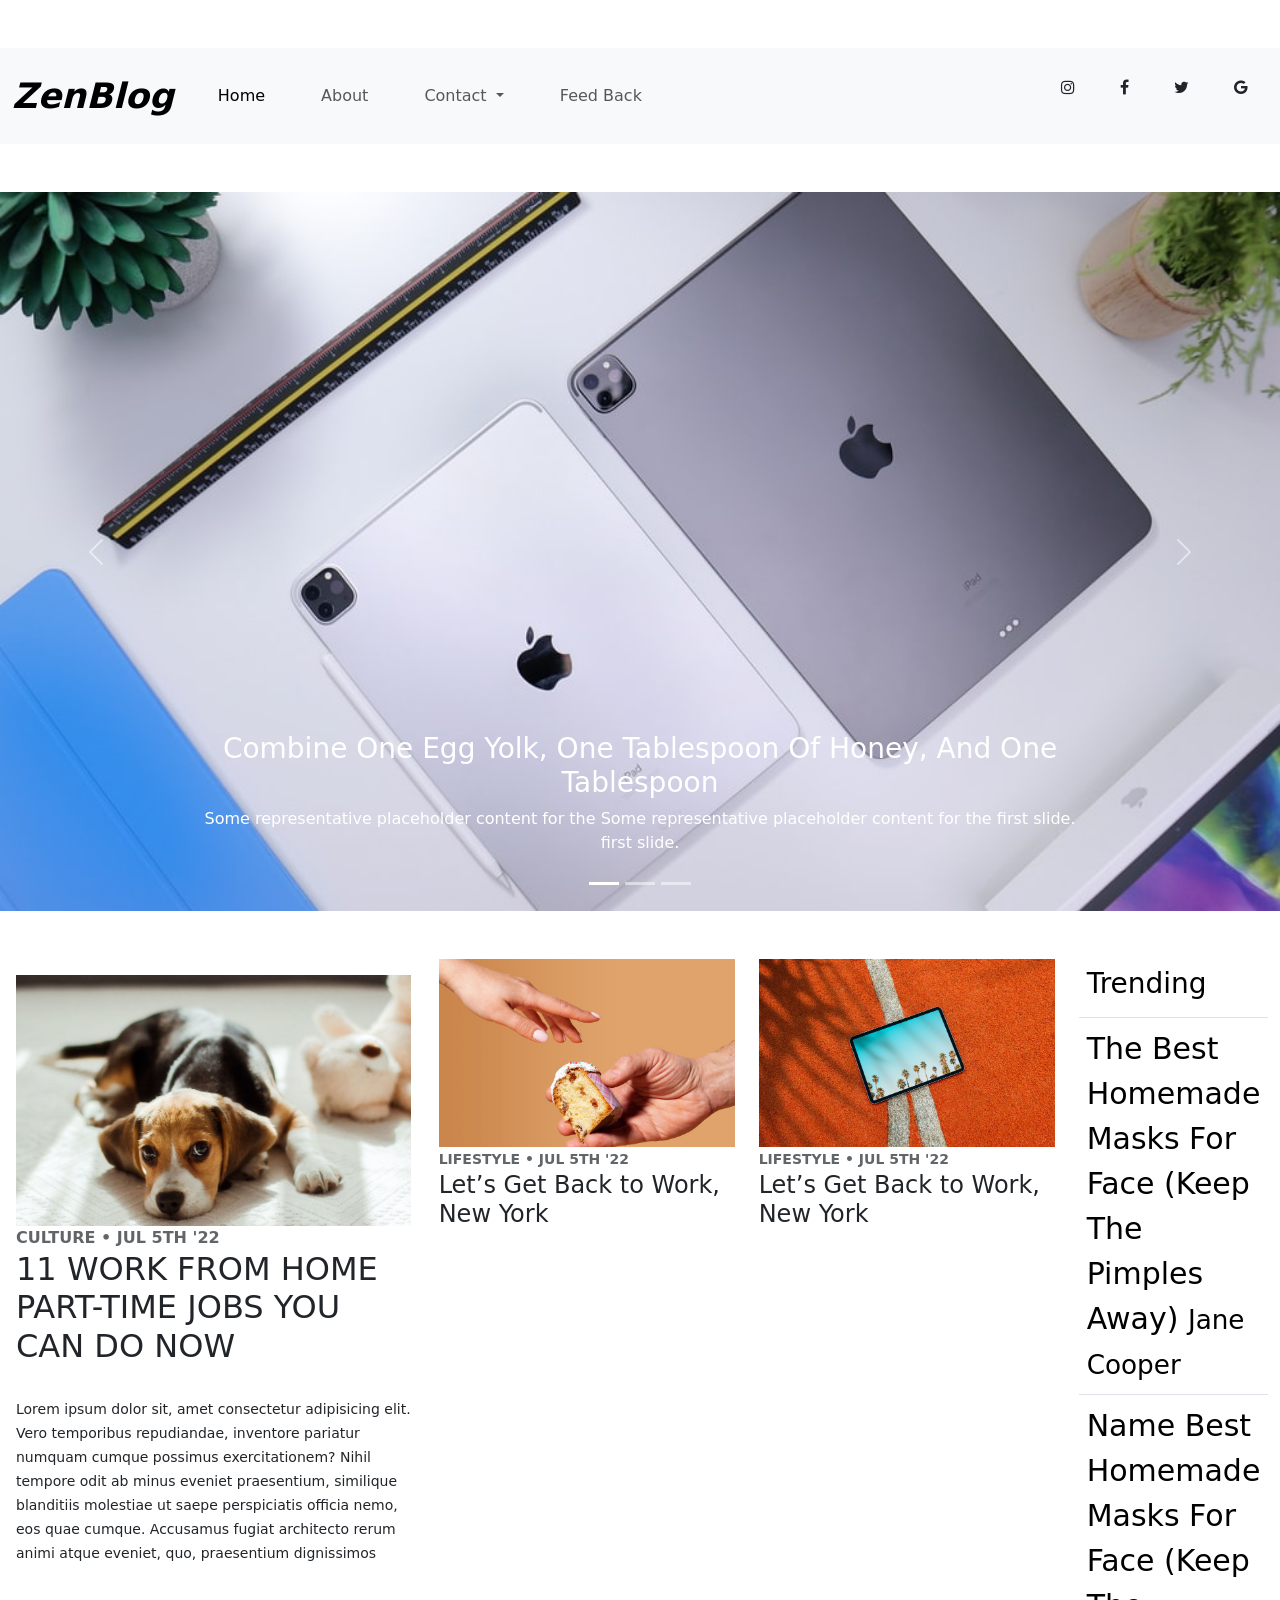
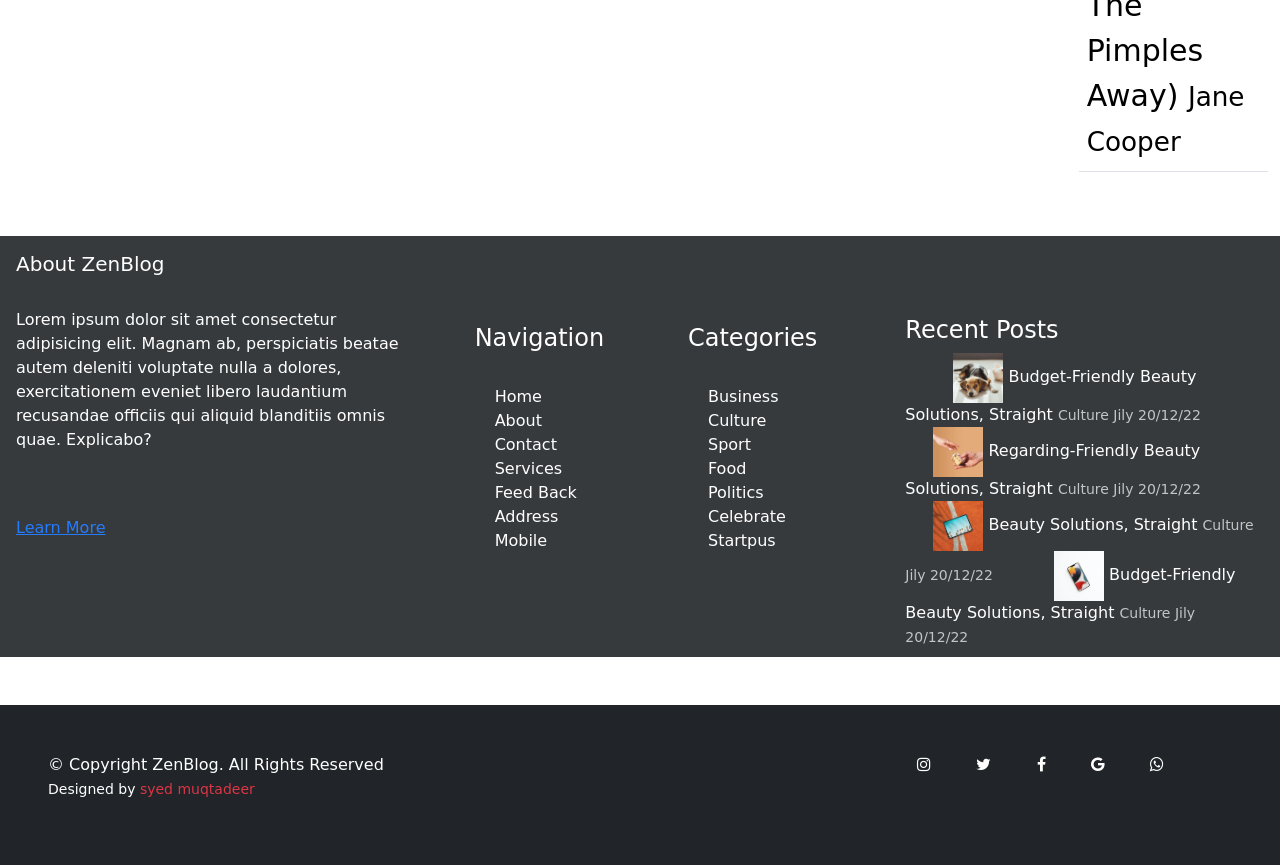
<file: index.html>
<!DOCTYPE html>
<html lang="en">
<head>
	<meta charset="UTF-8">
	<meta name="viewport" content="width=device-width, initial-scale=1.0">
	<title>2 template</title>
<!-- boostrap start -->
<!-- CSS only -->
<link rel="icon" href="caresom/cap.jpg">
<link href="https://cdn.jsdelivr.net/npm/bootstrap@5.1.3/dist/css/bootstrap.min.css" rel="stylesheet" integrity="sha384-1BmE4kWBq78iYhFldvKuhfTAU6auU8tT94WrHftjDbrCEXSU1oBoqyl2QvZ6jIW3" crossorigin="anonymous">
<!-- boostrap end -->
<!-- JavaScript Bundle with Popper -->
<link rel="stylesheet" type="text/css" href="all.css">
<script src="https://cdn.jsdelivr.net/npm/bootstrap@5.1.3/dist/js/bootstrap.bundle.min.js" integrity="sha384-ka7Sk0Gln4gmtz2MlQnikT1wXgYsOg+OMhuP+IlRH9sENBO0LRn5q+8nbTov4+1p" crossorigin="anonymous"></script>
<link rel="stylesheet" href="https://cdnjs.cloudflare.com/ajax/libs/font-awesome/4.7.0/css/font-awesome.min.css">
</head>
<body>
<br><br>
<div class="container-fluid">
<div class="row">
<!-- nav start -->
<nav class="navbar navbar-expand-lg navbar-light bg-light">
  <div class="container-fluid">
    <a class="navbar-brand" style="font-weight:bold; font-style:italic;font-size:35px" href="#">ZenBlog</a>
    <button class="navbar-toggler" type="button" data-bs-toggle="collapse" data-bs-target="#navbarSupportedContent" aria-controls="navbarSupportedContent" aria-expanded="false" aria-label="Toggle navigation">
      <span class="navbar-toggler-icon"></span>
    </button>
    <div class="collapse navbar-collapse" id="navbarSupportedContent"> 
    <ul class="navbar-nav me-auto mb-2 mb-lg-0">
        <li class="nav-item">
          <a class="nav-link active" aria-current="page" href="#">Home</a>
        </li>
        <li class="nav-item">
          <a class="nav-link" href="#">about</a>
        </li>
        <li class="nav-item dropdown">
          <a class="nav-link dropdown-toggle" href="#" id="navbarDropdown" role="button" data-bs-toggle="dropdown" aria-expanded="false">
            contact
          </a>
          <ul class="dropdown-menu" aria-labelledby="navbarDropdown">
            <li><a class="dropdown-item" href="#">+91 8722655063</a></li>
            <li><a class="dropdown-item" href="#">+91 8867136152</a></li>
            <li><hr class="dropdown-divider"></li>
            <li><a class="dropdown-item" href="#">contact for more information</a></li>
          </ul>
        </li>
        <li class="nav-item">
          <a class="nav-link">feed back</a>
        </li>
      </ul>

<ul id="name">
    <li><i class="fa fa-instagram"></i></li>
    <li><i class="fa fa-facebook"></i></li>
    <li><i class="fa fa-twitter"></i></li>
    <li><i class="fa fa-google"></i></li>
</ul>  
    </div>
  </div>
</nav>
	<!-- nav end -->
</div>	
</div>
<!-- nav end	 -->
<br>
<br>
<!-- caresol start -->
<div id="carouselExampleCaptions" class="carousel slide" data-bs-ride="carousel">
  <div class="carousel-indicators">
    <button type="button" data-bs-target="#carouselExampleCaptions" data-bs-slide-to="0" class="active" aria-current="true" aria-label="Slide 1"></button>
    <button type="button" data-bs-target="#carouselExampleCaptions" data-bs-slide-to="1" aria-label="Slide 2"></button>
    <button type="button" data-bs-target="#carouselExampleCaptions" data-bs-slide-to="2" aria-label="Slide 3"></button>
<!-- no -->
  <!-- <button type="button" data-bs-target="#carouselExampleCaptions" data-bs-slide-to="3" aria-label="Slide 4"></button> -->
<!-- no -->
  </div>
  <div class="carousel-inner">
    <div class="carousel-item active">
      <img src="caresom/c1.jpg" class="d-block w-100 img-fluid" alt="no img">
      <div class="carousel-caption d-none d-md-block">
        <h3 class="text-white text-capitalize">Combine one egg yolk, one tablespoon of honey, and one tablespoon</h3>
        <p>Some representative placeholder content for the Some representative placeholder content for the first slide. first slide.</p>
      </div>
    </div>
    <div class="carousel-item">
      <img src="caresom/fd.jpg" class="d-block w-100 img-fluid" alt="...">
      <div class="carousel-caption d-none d-md-block">
        <h3 class="text-white text-capitalize">daughter and father one egg yolk, one tablespoon of honey, and one tablespoon</h3>
        <p>Some representative placeholder content for the second slide.</p>
      </div>
    </div>
    <div class="carousel-item">
      <img src="caresom/f2.jpg" class="d-block w-100 img-fluid" alt="...">
      <div class="carousel-caption d-none d-md-block">
        <h3 class="text-white text-capitalize">flower one egg yolk, one tablespoon of honey, and one tablespoon</h3>
        <p>Some representative placeholder content for the third slide.</p>
      </div>
<!--  -->
<!-- no -->

    </div>
  </div>
  <button class="carousel-control-prev" type="button" data-bs-target="#carouselExampleCaptions" data-bs-slide="prev">
    <span class="carousel-control-prev-icon" aria-hidden="true"></span>
    <span class="visually-hidden">Previous</span>
  </button>
  <button class="carousel-control-next" type="button" data-bs-target="#carouselExampleCaptions" data-bs-slide="next">
    <span class="carousel-control-next-icon" aria-hidden="true"></span>
    <span class="visually-hidden">Next</span>
  </button>
</div>
<br><br>
<!-- caresol end -->
<div class="container-fluid">
<div class="row">
<div class="col-md-4 p-3">
<img src="caresom/dog1.jpg" class="img-fluid">
<strong style="opacity:0.7">CULTURE • JUL 5TH '22</strong>	
<h2 style="text-transform:uppercase;">11 Work From Home Part-Time Jobs You Can Do Now</h2>
<br>
<p>
<small>Lorem ipsum dolor sit, amet consectetur adipisicing elit. Vero temporibus repudiandae, inventore pariatur numquam cumque possimus exercitationem? Nihil tempore odit ab minus eveniet praesentium, similique blanditiis molestiae ut saepe perspiciatis officia nemo, eos quae cumque. Accusamus fugiat architecto rerum animi atque eveniet, quo, praesentium dignissimos</small>	
</p></div>
<div class="col-md-3">
<img src="caresom/ice.jpg" class="img-fluid">	
<small style="opacity:0.7;font-weight:bold;">LIFESTYLE • JUL 5TH '22</small>
<h4>Let’s Get Back to Work, New York</h4>
</div>

<div class="col-md-3">
<img src="caresom/sipad.jpg" class="img-fluid">	
<small style="opacity:0.7;font-weight:bold;">LIFESTYLE • JUL 5TH '22</small>
<h4>Let’s Get Back to Work, New York</h4>
</div>

<div class="col-md-2">
<table class="table bg-info">
<thead>
<tr style="text-transform:capitalize;">
<th><h3>Trending</h3></th>	
</tr>	
</thead>
<tbody>
<tr>
<td>the best homemade masks for face (keep the pimples away)
<small>jane cooper</small>
</td>	
</tr>	
<!-- s -->
<tr>
<td>name best homemade masks for face (keep the pimples away)
<small>jane cooper</small>
</td>	
</tr>
<!-- s --></tbody>	
</table>
</div>
</div>
</div>
<br>
<br>
<!-- footer -->
<div class="container-fluid bg-dark text-white muq">
<div class="row">
<div class="col-md-4 p-3">
<h5>About ZenBlog</h5>
<br>
<p>Lorem ipsum dolor sit amet consectetur adipisicing elit. Magnam ab, perspiciatis beatae autem deleniti voluptate nulla a dolores, exercitationem eveniet libero laudantium recusandae officiis qui aliquid blanditiis omnis quae. Explicabo?</p>	
<br>
<br>
<a href="#">Learn More</a>
</div>
<div class="col-md-2 p-3 pt-3">
<ul style="text-transform:capitalize;" class="pt-5">
<li><h4>Navigation</h4></li>
<br>
<li>home</li>
<li>about</li>
<li>contact</li>
<li>services</li>
<li>feed back</li>
<li>address</li>
<li>mobile</li>
</ul>
</div>
<!-- 2nd -->
<div class="col-md-2 p-3 pt-3">
<ul style="text-transform:capitalize;" class="pt-5">
<li><h4>Categories</h4></li>
<br>
<li>business</li>
<li>culture</li>
<li>sport</li>
<li>food</li>
<li>politics</li>
<li>celebrate</li>
<li>startpus</li>
</ul>
</div>
<!-- last -->
<div class="col-md-4">
<ul class="pt-5 m-2 syed">

<li><h4>Recent Posts</h4></li>
<li class="m-2"><img src="caresom/s1.jpg" style="width:50px;height:50px;" class="offset-12 img-fluid">   Budget-friendly beauty solutions, straight
<small class="align-items-center" style="opacity:0.7">culture jily 20/12/22</small>
</li>	
<li  class="m-2"><img src="caresom/s2.jpg" style="width:50px;height:50px;" class="offset-12 img-fluid">   regarding-friendly beauty solutions, straight <small class="align-items-center" style="opacity:0.7">culture jily 20/12/22</small></li>	
<li  class="m-2"><img src="caresom/s3.jpg" style="width:50px;height:50px;" class="offset-12 img-fluid"> beauty solutions, straight <small class="align-items-center" style="opacity:0.7">culture jily 20/12/22</small></li>	
<li  class="m-2"><img src="caresom/s4.jpg" style="width:50px;height:50px;" class="offset-12 img-fluid">   Budget-friendly beauty solutions, straight <small class="align-items-center" style="opacity:0.7">culture jily 20/12/22</small></li></ul>
</div>
</div>
</div>
<!-- footer end -->
<!-- final footer -->
<br><br>
<div class="container-fluid bg-dark text-white">
<div class="row">
<div class="col-md-8 p-5">
<p>© Copyright ZenBlog. All Rights Reserved<br>
<small>Designed by <span class="text-danger"> syed muqtadeer </span></small>
</p>
</div>
<div class="col-md-4">
<ul class="pt-5">
<li id="na"><i class="fa fa-instagram"></i></li>
<li id="na"><i class="fa fa-twitter"></i></li>
<li id="na"><i class="fa fa-facebook"></i></li>
<li id="na"><i class="fa fa-google"></i></li>
<li id="na"><i class="fa fa-whatsapp"></i></li>
	
</ul>
	
</div>
</div>

	
</div>

<!-- final footer end -->













</body>
</html>
</file>
<file: all.css>
#name li{display:inline;padding:20px}
tr{text-transform:capitalize;font-size:30px}
ul li{list-style:none; text-transform:capitalize;}
ul .syed{margin:12}
.muq{opacity:0.9}
ul li{display:inline;padding:20px;}
ul #na:hover{color:red}
</file>
